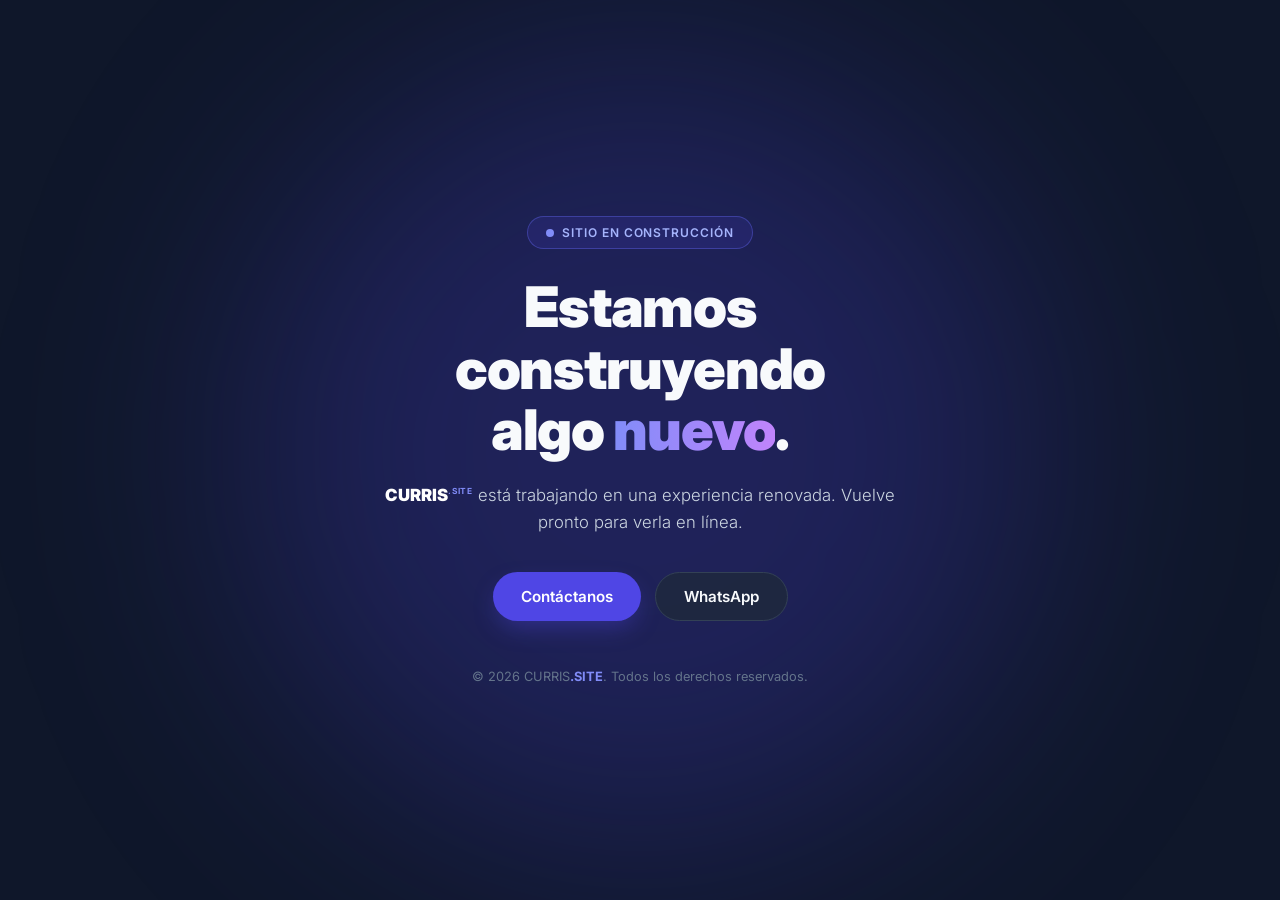
<file: index.html>
<!DOCTYPE html>
<html lang="es">
<head>
    <meta charset="UTF-8">
    <meta name="viewport" content="width=device-width, initial-scale=1.0">
    <title>CURRIS·ˢⁱᵗᵉ — Sitio en construcción</title>
    <meta name="description" content="Estamos construyendo algo nuevo en CURRIS.SITE. Vuelve pronto.">
    <meta name="robots" content="noindex, nofollow">

    <link rel="icon" type="image/svg+xml" href="data:image/svg+xml,%3Csvg xmlns='http://www.w3.org/2000/svg' viewBox='0 0 100 100'%3E%3Crect width='100' height='100' rx='20' fill='%230f172a' stroke='%234f46e5' stroke-width='4'/%3E%3Ctext x='50' y='68' font-family='sans-serif' font-size='60' font-weight='900' fill='%23ffffff' text-anchor='middle'%3EC%3C/text%3E%3C/svg%3E">

    <link href="https://fonts.googleapis.com/css2?family=Inter:wght@300;400;600;700;900&display=swap" rel="stylesheet">

    <style>
        * { box-sizing: border-box; }
        html, body {
            margin: 0;
            padding: 0;
            height: 100%;
            background-color: #0f172a;
            color: #f8fafc;
            font-family: 'Inter', sans-serif;
        }
        body {
            min-height: 100vh;
            display: flex;
            align-items: center;
            justify-content: center;
            position: relative;
            overflow: hidden;
            padding: 24px;
            text-align: center;
        }
        .glow {
            position: absolute;
            top: 50%;
            left: 50%;
            width: 800px;
            height: 800px;
            max-width: 160vw;
            max-height: 160vw;
            transform: translate(-50%, -50%);
            background: rgba(79, 70, 229, 0.25);
            border-radius: 50%;
            filter: blur(120px);
            z-index: 0;
            pointer-events: none;
        }
        .content {
            position: relative;
            z-index: 1;
            max-width: 560px;
        }
        .badge {
            display: inline-flex;
            align-items: center;
            gap: 8px;
            padding: 8px 18px;
            border-radius: 999px;
            background: rgba(79, 70, 229, 0.15);
            border: 1px solid rgba(99, 102, 241, 0.4);
            color: #a5b4fc;
            font-size: 0.75rem;
            font-weight: 600;
            letter-spacing: 0.08em;
            text-transform: uppercase;
            margin-bottom: 28px;
        }
        .dot {
            width: 8px;
            height: 8px;
            border-radius: 50%;
            background: #818cf8;
            animation: pulse 1.6s ease-in-out infinite;
        }
        @keyframes pulse {
            0%, 100% { opacity: 1; transform: scale(1); }
            50% { opacity: 0.4; transform: scale(0.8); }
        }
        h1 {
            font-size: clamp(2.2rem, 6vw, 3.5rem);
            font-weight: 900;
            line-height: 1.1;
            letter-spacing: -0.02em;
            margin: 0 0 20px;
        }
        .gradient-text {
            background: linear-gradient(to right, #818cf8, #c084fc);
            -webkit-background-clip: text;
            background-clip: text;
            -webkit-text-fill-color: transparent;
        }
        p.lead {
            color: #cbd5e1;
            font-size: 1.05rem;
            font-weight: 300;
            line-height: 1.6;
            margin: 0 0 36px;
        }
        .brand {
            font-weight: 900;
            color: #fff;
        }
        .brand sup {
            font-size: 0.5em;
            color: #818cf8;
            font-weight: 700;
            letter-spacing: 0.1em;
        }
        .actions {
            display: flex;
            flex-wrap: wrap;
            gap: 14px;
            justify-content: center;
            margin-bottom: 40px;
        }
        .btn {
            display: inline-flex;
            align-items: center;
            gap: 8px;
            padding: 14px 28px;
            border-radius: 999px;
            font-size: 0.95rem;
            font-weight: 600;
            text-decoration: none;
            transition: all 0.2s ease;
        }
        .btn-primary {
            background: #4f46e5;
            color: #fff;
            box-shadow: 0 10px 25px -5px rgba(79, 70, 229, 0.4);
        }
        .btn-primary:hover {
            background: #6366f1;
            transform: translateY(-2px);
        }
        .btn-secondary {
            background: rgba(30, 41, 59, 0.8);
            color: #f8fafc;
            border: 1px solid #334155;
        }
        .btn-secondary:hover {
            border-color: #475569;
            background: rgba(51, 65, 85, 0.8);
            transform: translateY(-2px);
        }
        footer {
            position: relative;
            z-index: 1;
            margin-top: 8px;
            font-size: 0.8rem;
            color: #64748b;
        }
        .wrapper {
            display: flex;
            flex-direction: column;
            align-items: center;
        }
    </style>
</head>
<body>
    <div class="glow"></div>

    <div class="wrapper">
        <div class="content">
            <span class="badge"><span class="dot"></span> Sitio en construcción</span>

            <h1>Estamos construyendo <br class="hidden-mobile"> algo <span class="gradient-text">nuevo</span>.</h1>

            <p class="lead">
                <span class="brand">CURRIS<sup>.SITE</sup></span> está trabajando en una experiencia renovada.
                Vuelve pronto para verla en línea.
            </p>

            <div class="actions">
                <a href="mailto:contacto@curris.site" class="btn btn-primary">Contáctanos</a>
                <a href="https://wa.me/" target="_blank" rel="noopener noreferrer" class="btn btn-secondary">WhatsApp</a>
            </div>
        </div>

        <footer>
            &copy; <span id="year"></span> CURRIS<span style="color:#818cf8; font-weight:700;">.SITE</span>. Todos los derechos reservados.
        </footer>
    </div>

    <script>
        document.getElementById('year').textContent = new Date().getFullYear();
    </script>
</body>
</html>
</file>
